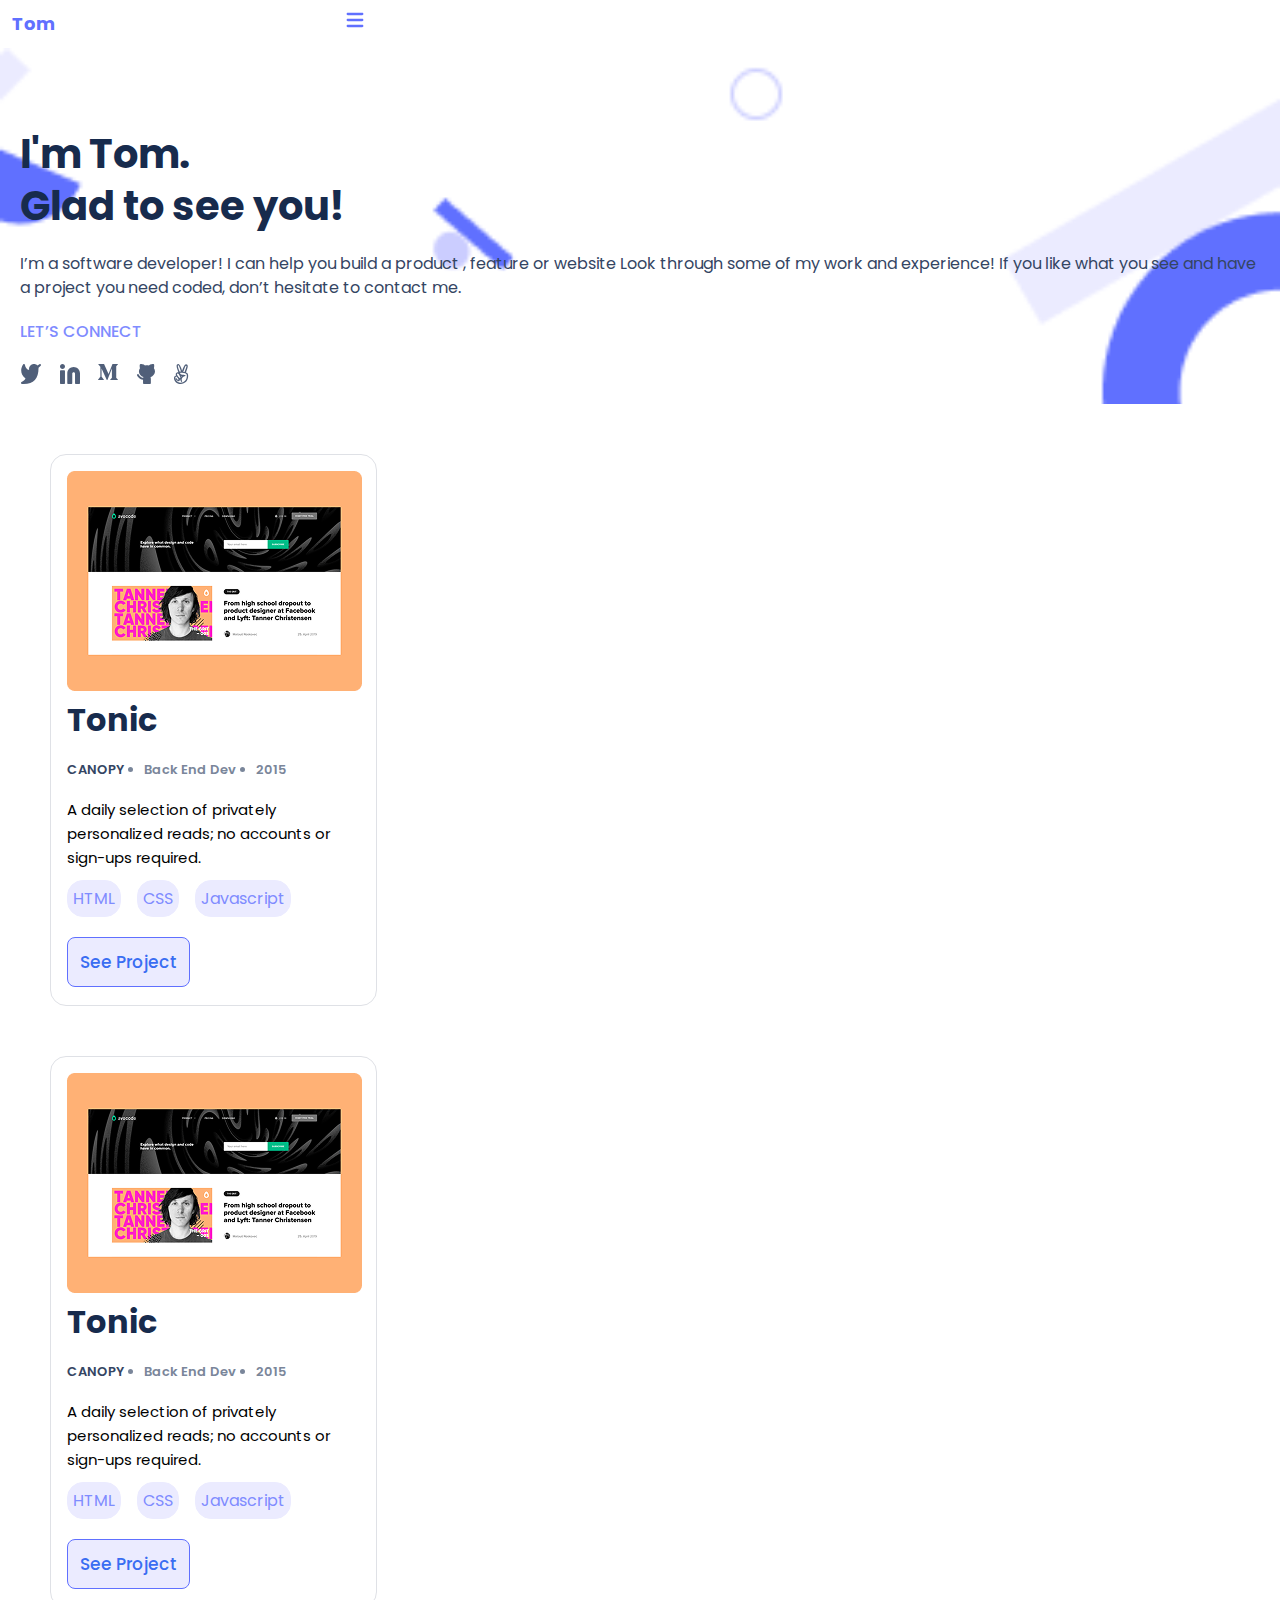
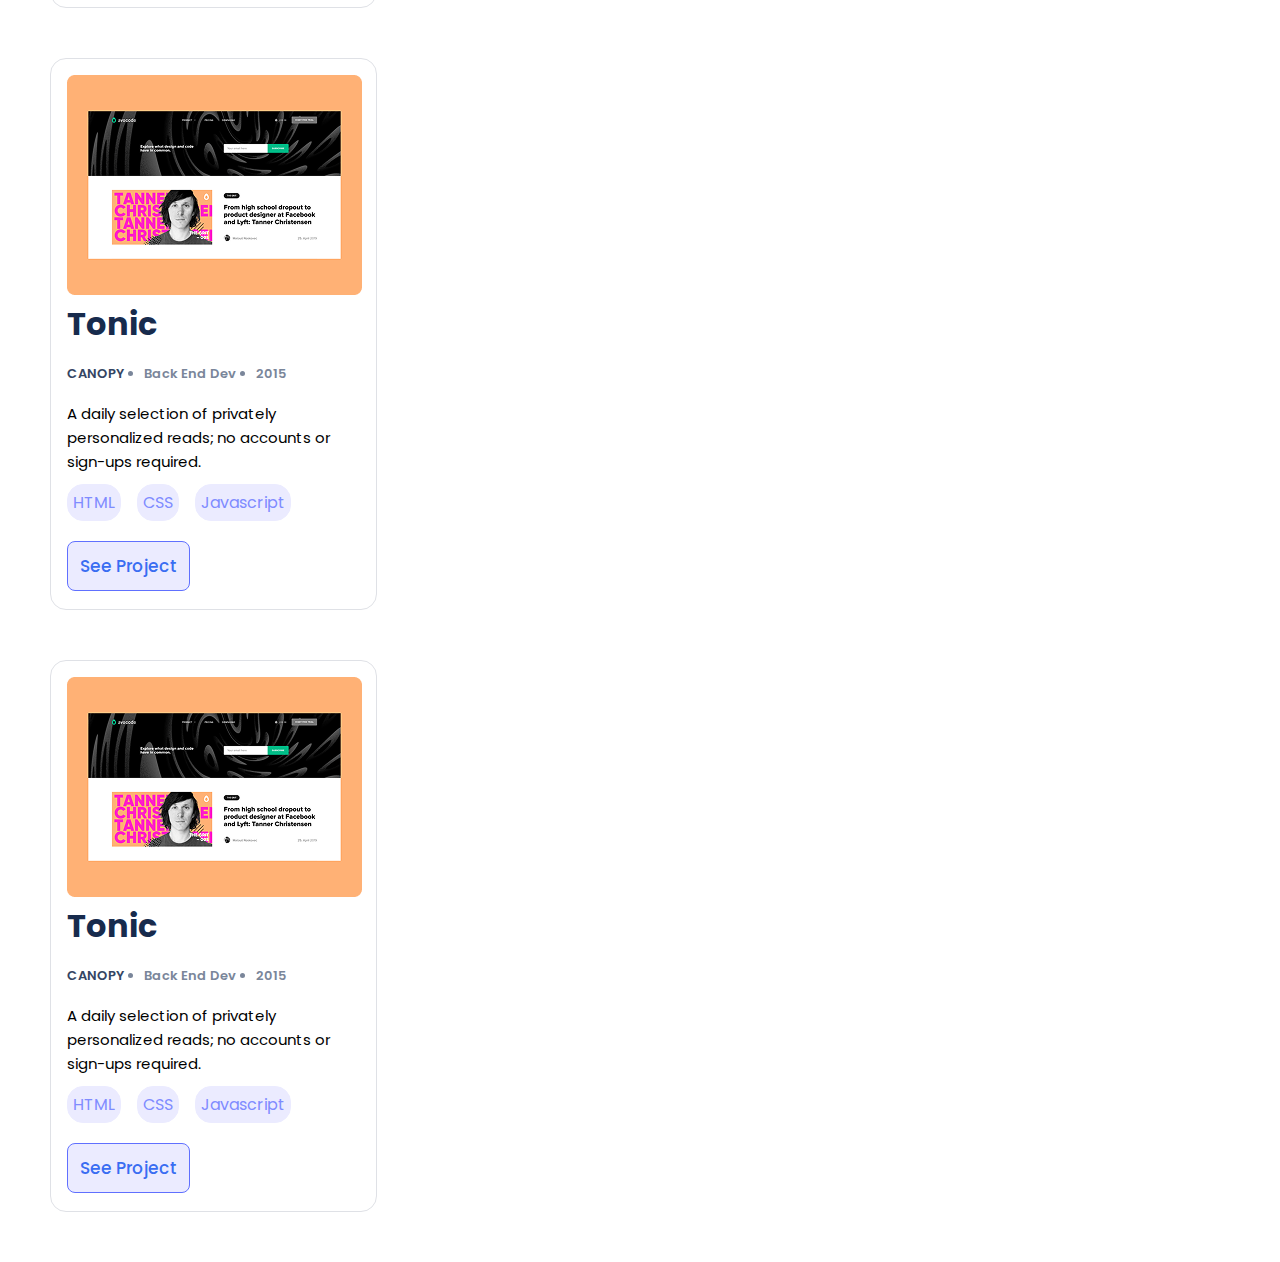
<file: index.html>
<!DOCTYPE html>
<html lang="en">
  <head>
    <meta charset="UTF-8" />
    <meta name="viewport" content="width=device-width, initial-scale=1.0" />
    <title>Tom's Portfolio</title>
    <link rel="stylesheet" href="styles.css" />
  </head>
  <body>
    <!-- Use semantic Tags -->
    <header>
      <h1 class="logo">Tom</h1>
      <svg
        class="hambugger"
        xmlns="http://www.w3.org/2000/svg"
        viewBox="0 0 640 640"
        style="height: 40px"
        role="img"
        aria-label="Menu icon"
        focusable="false"
      >
        <title>Menu icon</title>
        <!-- Font Awesome Free icon -->
        <path
          d="M96 160C96 142.3 110.3 128 128 128L512 128C529.7 128 544 142.3 544 160C544 177.7 529.7 192 512 192L128 192C110.3 192 96 177.7 96 160zM96 320C96 302.3 110.3 288 128 288L512 288C529.7 288 544 302.3 544 320C544 337.7 529.7 352 512 352L128 352C110.3 352 96 337.7 96 320zM544 480C544 497.7 529.7 512 512 512L128 512C110.3 512 96 497.7 96 480C96 462.3 110.3 448 128 448L512 448C529.7 448 544 462.3 544 480z"
        ></path>
      </svg>
    </header>

    <section class="hero-section">
      <div class="hero">
        <h1 class="name">
          I'm Tom. <br />
          Glad to see you!
        </h1>
        <p class="description">
          I’m a software developer! I can help you build a product , feature or
          website Look through some of my work and experience! If you like what
          you see and have a project you need coded, don’t hesitate to contact
          me.
        </p>
        <p class="connect">LET’S CONNECT</p>

        <div class="socials">
          <svg
            class="social-icon"
            width="20"
            height="20"
            viewBox="0 0 20 20"
            fill="none"
            xmlns="http://www.w3.org/2000/svg"
          >
            <path
              d="M19.7587 0.394423C19.4253 -0.00424693 18.8587 -0.103914 18.4253 0.195088L16.492 1.52399C15.592 0.560536 14.3253 0.0289756 12.9587 0.0289756C10.2587 0.0289756 8.02532 2.22166 8.02532 4.94591C8.02532 5.34458 8.05865 5.71002 8.15865 6.07547C5.82532 5.57713 4.42532 3.88279 3.89198 0.826316C3.82532 0.427646 3.52532 0.128643 3.12532 0.0289756C2.75865 -0.070692 2.35865 0.0954206 2.12532 0.394423C2.05865 0.460868 -3.44135 8.10205 4.52532 14.5804C3.75865 16.2083 1.45865 17.6037 0.558651 18.0688C0.125318 18.2681 -0.0746825 18.7332 0.0253175 19.1984C0.125318 19.6635 0.525318 19.9625 0.991984 19.9625H2.72532C12.8587 19.9625 17.4587 14.9459 17.5587 3.71667L19.6587 1.72332C20.0587 1.3911 20.092 0.793093 19.7587 0.394423Z"
              fill="#505F79"
            />
          </svg>

          <svg
            class="social-icon"
            width="20"
            height="20"
            viewBox="0 0 20 20"
            fill="none"
            xmlns="http://www.w3.org/2000/svg"
          >
            <path
              d="M13.6448 3.03455C10.1561 3.03455 7.28906 5.86213 7.28906 9.37937V19.3104C7.28906 19.6897 7.59994 20.0001 7.97991 20.0001H11.5723C11.9523 20.0001 12.2632 19.6897 12.2632 19.3104V9.65524C12.2632 8.89661 12.8849 8.27592 13.6448 8.27592C14.4048 8.27592 15.0265 8.89661 15.0265 9.65524V19.3104C15.0265 19.6897 15.3374 20.0001 15.7174 20.0001H19.3098C19.6898 20.0001 20.0006 19.6897 20.0006 19.3104V9.37937C20.0006 5.89662 17.1682 3.03455 13.6448 3.03455Z"
              fill="#505F79"
            />
            <path
              d="M2.48705 0C1.10535 0 0 1.10345 0 2.48276C0 3.86207 1.10535 4.96552 2.48705 4.96552C3.86874 4.96552 4.97409 3.86207 4.97409 2.48276C4.97409 1.10345 3.86874 0 2.48705 0Z"
              fill="#505F79"
            />
            <path
              d="M4.28325 6.27588H0.690846C0.310881 6.27588 0 6.58622 0 6.96553V19.3104C0 19.6897 0.310881 20 0.690846 20H4.28325C4.66321 20 4.97409 19.6897 4.97409 19.3104V6.96553C4.97409 6.58622 4.66321 6.27588 4.28325 6.27588Z"
              fill="#505F79"
            />
          </svg>

          <svg
            class="social-icon"
            width="20"
            height="16"
            viewBox="0 0 20 16"
            fill="none"
            xmlns="http://www.w3.org/2000/svg"
          >
            <path
              d="M18.4042 1.88042L20 0.337684V0H14.4717L10.5317 9.90989L6.04917 0H0.2525V0.337684L2.11667 2.60547C2.29833 2.77305 2.39333 3.01811 2.36917 3.26484V12.1768C2.42667 12.4977 2.32333 12.8278 2.1 13.0611L0 15.6328V15.9663H5.95417V15.6286L3.85417 13.0611C3.62667 12.8269 3.51917 12.5027 3.565 12.1768V4.46821L8.79167 15.9705H9.39917L13.8933 4.46821V13.6312C13.8933 13.8728 13.8933 13.9225 13.7367 14.0808L12.12 15.6615V16H19.9633V15.6623L18.405 14.1204C18.2683 14.016 18.1975 13.8408 18.2267 13.6707V2.33011C18.1975 2.15916 18.2675 1.984 18.4042 1.88042Z"
              fill="#505F79"
            />
          </svg>

          <svg
            width="18"
            height="20"
            viewBox="0 0 18 20"
            fill="none"
            xmlns="http://www.w3.org/2000/svg"
          >
            <path
              d="M17.9852 7.46114C17.9852 6.32124 17.6192 5.25043 16.9205 4.31779C17.1867 3.41969 17.2532 2.27979 17.1867 0.967185C17.1534 0.414508 16.7209 0 16.1885 0C15.8891 0 13.3604 0.0345423 11.8965 1.38169C10.6321 1.1399 9.30128 1.1399 8.00368 1.38169C6.573 0.0345423 4.04435 0 3.71163 0C3.17928 0 2.74675 0.414508 2.71348 0.967185C2.61366 2.27979 2.71348 3.41969 2.97965 4.31779C2.28095 5.28497 1.91496 6.35579 1.91496 7.46114C1.91496 9.8791 3.71163 12.0553 6.43991 13.0915C6.3401 13.2988 6.27355 13.5406 6.20701 13.7824C3.31237 13.4715 1.94823 10.7427 1.88169 10.639C1.64878 10.1209 1.04989 9.91364 0.550818 10.19C0.0517425 10.4318 -0.147888 11.0535 0.118286 11.5717C0.184829 11.7444 2.01477 15.4404 6.04065 15.8549V18.9637C6.04065 19.5509 6.47319 20 7.0388 20H12.8614C13.427 20 13.8595 19.5509 13.8595 18.9637V14.8532C13.8595 14.2314 13.7264 13.6442 13.4935 13.1261C16.1885 12.0553 17.9852 9.91364 17.9852 7.46114Z"
              fill="#505F79"
            />
          </svg>

          <svg
            class="social-icon"
            width="15"
            height="20"
            viewBox="0 0 15 20"
            fill="none"
            xmlns="http://www.w3.org/2000/svg"
          >
            <path
              d="M6.54751 20C11.2442 20 14.1667 16.5392 14.1667 12.0742C14.1667 10.3908 13.8925 8.87083 11.9817 8.41417C12.4467 7.14083 13.7883 3.4575 13.7883 2.2775C13.7883 1.23833 13.1633 0.3675 12.0492 0.3675C10.2733 0.3675 8.68167 5.51167 8.18334 6.73833C7.7975 5.625 5.99084 0 4.39834 0C3.16084 0 2.58001 0.894167 2.58001 2.01917C2.58001 3.39833 3.94084 6.9725 4.43417 8.3475C4.18417 8.2575 3.91334 8.17917 3.6375 8.17917C2.70584 8.17917 1.715 9.31583 1.715 10.2342C1.715 10.5817 1.91 11.07 2.03334 11.3942C0.565005 11.785 4.77463e-06 12.7458 4.77463e-06 14.195C-0.00416189 17.015 2.71917 20 6.54751 20ZM10.5725 4.21917C10.7325 3.73833 11.4125 1.7075 12.0492 1.7075C12.3917 1.7075 12.4833 2.055 12.4833 2.3325C12.4833 3.07833 10.9475 7.2 10.6083 8.11333L9.255 7.87917L10.5725 4.21917ZM3.83 1.8875V1.88667C3.83 1.42167 4.40751 0.101667 5.67251 3.72667L7.05 7.645C6.42917 7.59417 5.94751 7.5275 5.64167 7.7C5.20751 6.575 3.83 3.02417 3.83 1.8875ZM3.73834 9.53083L3.73917 9.53167C4.905 9.53167 6.41001 13.2267 6.41001 13.7267C6.41001 13.9258 6.215 14.1717 5.98834 14.1717C5.15584 14.1717 2.92667 11.1675 2.92667 10.355C2.93001 10.0542 3.43167 9.53083 3.73834 9.53083ZM2.39834 12.5892C2.85167 12.5892 4.55917 14.945 4.55917 15.445C4.55917 15.6367 4.2525 15.7692 4.09417 15.7692C3.45334 15.7692 3.2025 15.1633 2.06084 13.7617C0.878338 14.9217 2.87667 17.1558 4.38167 17.1558C5.42001 17.1558 6.09667 16.2108 5.89417 15.515C6.04167 15.515 6.22417 15.5267 6.36 15.4917C6.40417 16.55 6.7225 17.8117 8.02001 17.9017C8.02001 17.8667 8.10001 17.6242 8.10001 17.6125C8.10001 16.9325 7.67834 16.3392 7.67834 15.6475C7.67834 14.5417 8.54167 13.4717 9.41751 12.8467C9.73584 12.6125 10.1225 12.4675 10.4958 12.335C10.8825 12.1908 11.2925 12.0225 11.5858 11.7333C11.5417 11.2958 11.3592 10.9092 10.9133 10.9092C9.81084 10.9092 6.11334 11.0658 6.11334 9.35833C6.11334 9.09667 6.11751 8.84667 6.80667 8.84667C8.09251 8.84667 11.3567 9.15917 12.3117 9.98333C13.0317 10.6125 13.2792 14.405 11.0775 16.8075L11.075 16.8083C9.91667 18.0583 8.43584 18.7067 6.70834 18.7067C4.34417 18.7067 2.47667 17.4333 1.5775 15.2575C0.896672 13.5625 1.72917 12.5892 2.39834 12.5892ZM7.14917 11.8858C7.53667 12.0075 7.93417 12.0433 8.33251 12.1208C8.03751 12.3317 7.77584 12.59 7.52417 12.8667C7.41251 12.535 7.27667 12.2108 7.14917 11.8858Z"
              fill="#505F79"
            />
          </svg>
        </div>
      </div>
    </section>
    <section>
      <div class="cards">
        <img src="./img/Snapshoot Portfolio.png" alt="">
        <h1 class="card-header">Tonic</h1>
        <ul class="card-tags">
          <li class="canopy">CANOPY</li>
          <li>Back End Dev</li>
          <li>2015</li>
        </ul>

        <p class="card-content">A daily selection of privately personalized reads; no accounts or sign-ups required.</p>
        <div class="tech">
          <p class="tech-tags">HTML</p>
          <p class="tech-tags">CSS</p>
          <p class="tech-tags">Javascript</p>
        </div>

        <button class="see-project">See Project</button>

      </div>
      <div class="cards">
        <img src="./img/Snapshoot Portfolio.png" alt="">
        <h1 class="card-header">Tonic</h1>
        <ul class="card-tags">
          <li class="canopy">CANOPY</li>
          <li>Back End Dev</li>
          <li>2015</li>
        </ul>

        <p class="card-content">A daily selection of privately personalized reads; no accounts or sign-ups required.</p>
        <div class="tech">
          <p class="tech-tags">HTML</p>
          <p class="tech-tags">CSS</p>
          <p class="tech-tags">Javascript</p>
        </div>

        <button class="see-project">See Project</button>

      </div>
      <div class="cards">
        <img src="./img/Snapshoot Portfolio.png" alt="">
        <h1 class="card-header">Tonic</h1>
        <ul class="card-tags">
          <li class="canopy">CANOPY</li>
          <li>Back End Dev</li>
          <li>2015</li>
        </ul>

        <p class="card-content">A daily selection of privately personalized reads; no accounts or sign-ups required.</p>
        <div class="tech">
          <p class="tech-tags">HTML</p>
          <p class="tech-tags">CSS</p>
          <p class="tech-tags">Javascript</p>
        </div>

        <button class="see-project">See Project</button>

      </div>
      <div class="cards">
        <img src="./img/Snapshoot Portfolio.png" alt="">
        <h1 class="card-header">Tonic</h1>
        <ul class="card-tags">
          <li class="canopy">CANOPY</li>
          <li>Back End Dev</li>
          <li>2015</li>
        </ul>

        <p class="card-content">A daily selection of privately personalized reads; no accounts or sign-ups required.</p>
        <div class="tech">
          <p class="tech-tags">HTML</p>
          <p class="tech-tags">CSS</p>
          <p class="tech-tags">Javascript</p>
        </div>

        <button class="see-project">See Project</button>

      </div>
    </section>
  </body>
</html>
</file>
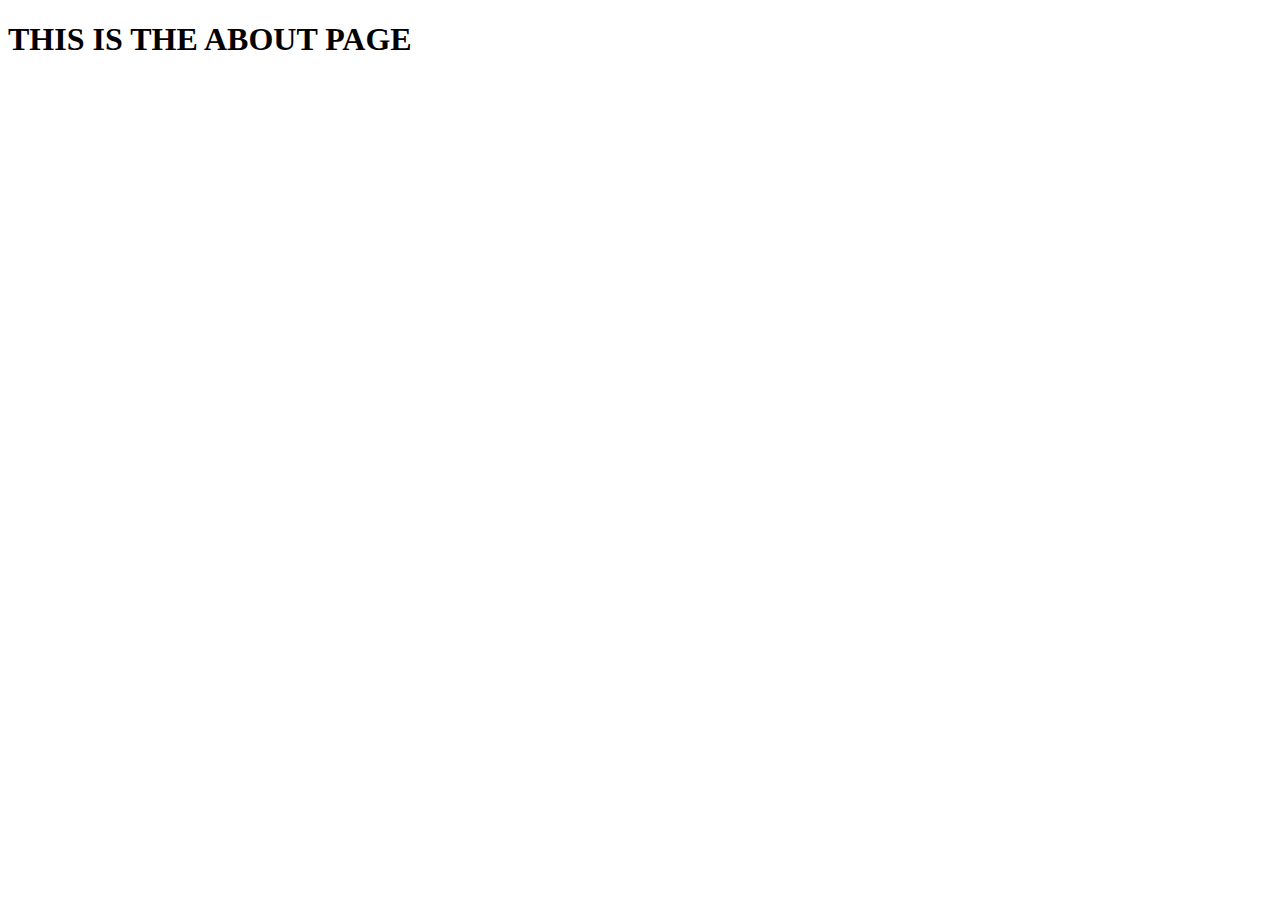
<file: about.html>
<!DOCTYPE html>
<html lang="en">
<head>
    <meta charset="UTF-8">
    <meta name="viewport" content="width=device-width, initial-scale=1.0">
    <title>Document</title>
</head>
<body>
    <h1>THIS IS THE ABOUT PAGE</h1>
</body>
</html>
</file>
<file: styles.css>
@import url('https://fonts.googleapis.com/css2?family=Poppins:ital,wght@0,100;0,200;0,300;0,400;0,500;0,600;0,700;0,800;0,900;1,100;1,200;1,300;1,400;1,500;1,600;1,700;1,800;1,900&display=swap');

* {
  margin: 0;
  padding: 0;
  box-sizing: border-box;
  font-family: "Poppins", sans-serif;
}

.logo {
color: #6070FF;
font-weight: 700;
font-size: 18px;
letter-spacing: 0%;
text-align: center;
padding: 10px 12px 10px 12px;
vertical-align: middle;
}

.hambugger {
width: 40px;
height: 40px;
opacity: 1;
border-radius: 8px;
padding: 8px;
fill: #6070FF;

}

header {
display: flex;
justify-content: space-between;
width: 375px;
height: 48px;
opacity: 1;
}

.name {
color: #172B4D;
font-weight: 700;
font-size: 40px;
line-height: 52px;
letter-spacing: 0%;
vertical-align: middle;

}

.description {
color: #344563;
font-weight: 400;
font-size: 16px;
line-height: 24px;
letter-spacing: 0%;
}

.connect {
font-weight: 500;
font-size: 16px;
line-height: 24px;
letter-spacing: 0%;
color: #7F8CFF;

}

.hero-section {
    background-image: url(./img/header-shapes\ mobile.png);
    background-repeat: no-repeat;
    background-size: cover;
    padding: 10px;
}

.hero {
    display: flex;
    flex-direction: column;
    gap: 20px;
    margin: 10px;
    margin-top: 70px;
}

.socials {
    display: flex;
    gap: 16px;
    justify-content: space-around;
    width: 170px;
    height: 20px;
}

.cards {
    border: solid 1px #DFE1E6;
    background-color: #FFFFFF;
    width: 327px;
height: 552px;
opacity: 1;
border-radius: 16px;
border-width: 1px;
padding: 16px;
gap: 12px;
margin: 50px;

}

.card-header {
color: #172B4D;
font-weight: 700;
font-size: 32px;
line-height: 44px;
letter-spacing: 0%;
}

.card-tags {
    display: flex;
    gap: 20px;
font-weight: 600;
font-size: 13px;
line-height: 16px;
letter-spacing: 0%;
color: #7A869A;
margin-top: 20px;

}


.canopy {
font-weight: 600;
font-size: 13px;
line-height: 16px;
letter-spacing: 0%;
color: #344563;
list-style: none;
}

.card-content {
font-weight: 400;
font-size: 15px;
line-height: 24px;
letter-spacing: 0%;
/* width: 295px;
height: 76px; */
opacity: 1;
margin-top: 20px;
}

.tech {
    display: flex;
    gap: 16px;
    margin-top: 10px;
}

.tech-tags {
    background-color: #EBEBFF;
    border: solid 1px #EBEBFF;
    border-radius: 16px;
    padding: 5px;
    color: #7F8CFF;
}

.see-project {
    padding: 12px;
    border-radius: 8px;
    color: #396DF2;
    background-color: #EBEBFF;
    border: 1px solid #6070FF;
    margin-top: 20px;
font-weight: 500;
font-size: 17px;
line-height: 24px;
letter-spacing: 3%;
text-align: center;
vertical-align: middle;

}
</file>
